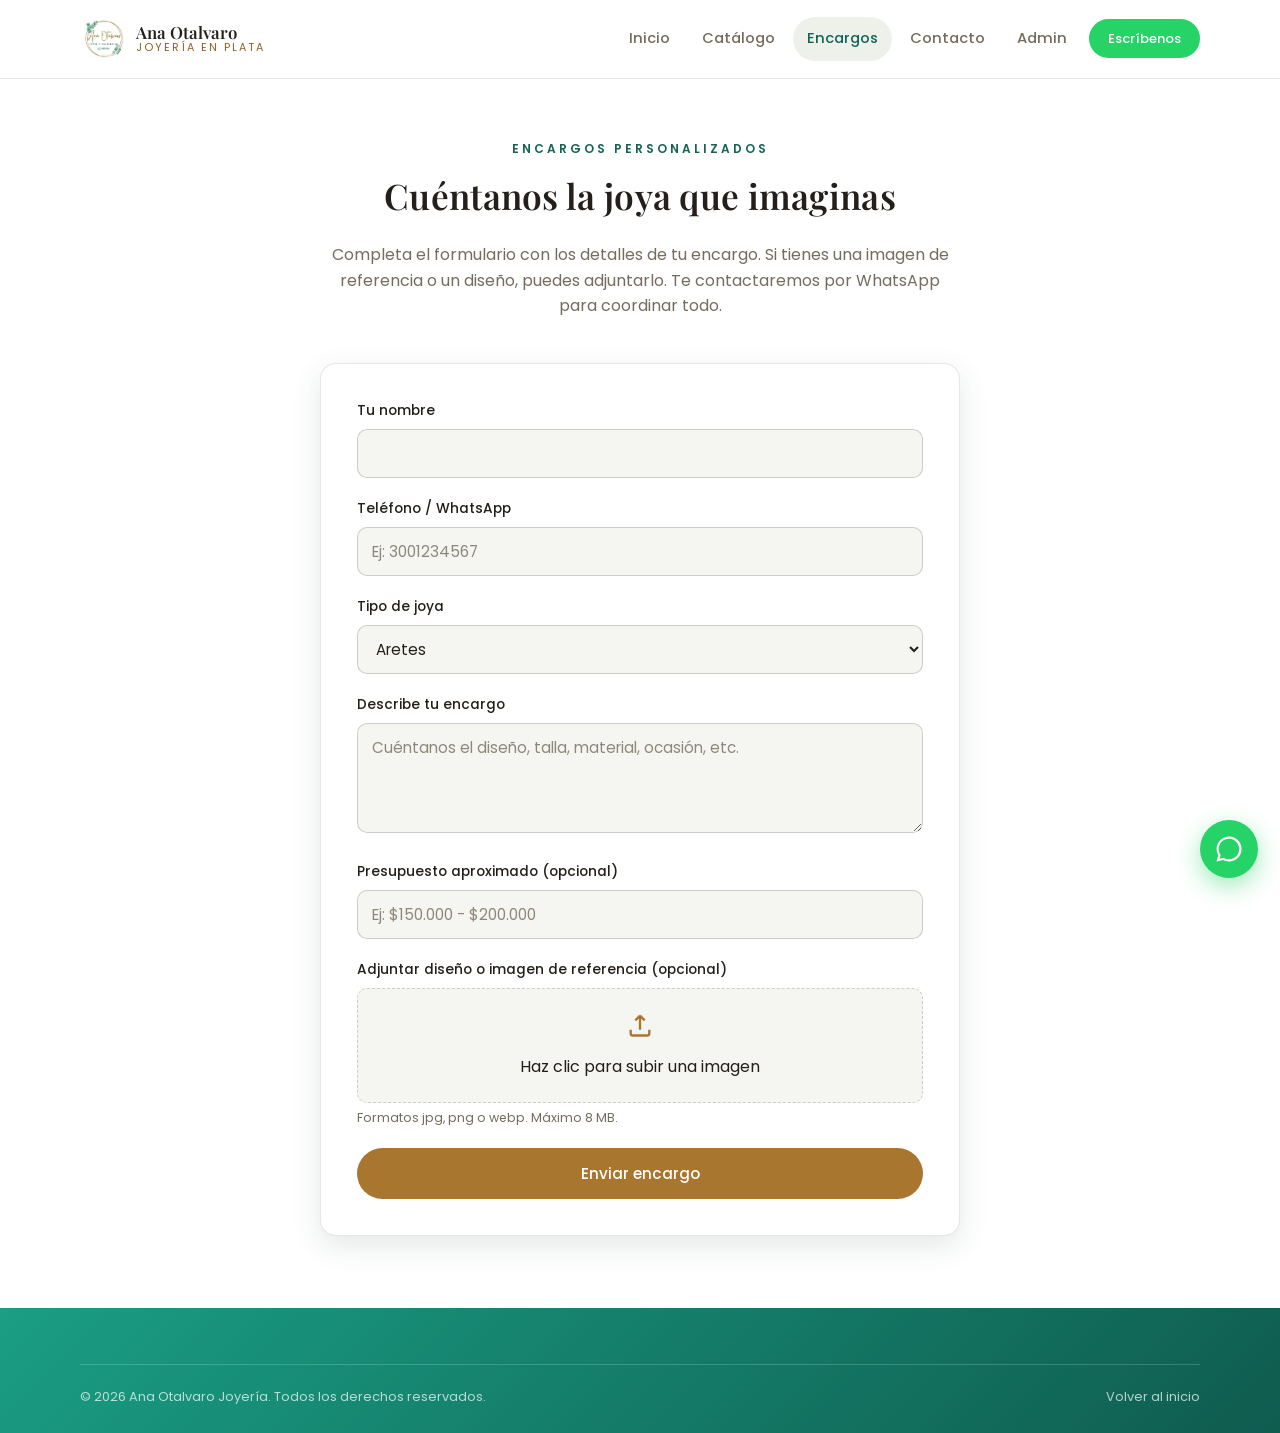
<file: encargo.html>
<!DOCTYPE html>
<html lang="es">
<head>
<meta charset="UTF-8">
<meta name="viewport" content="width=device-width, initial-scale=1.0">
<title>Hacer un encargo — Ana Otalvaro Joyería</title>
<meta name="description" content="Cuéntanos la joya que imaginas, adjunta tu diseño de referencia y te contactamos por WhatsApp.">
<meta name="theme-color" content="#234438">
<link rel="canonical" href="https://anaotalvarojoyeria.netlify.app/encargo.html">
<link rel="icon" href="assets/logo.jpg">
<link rel="stylesheet" href="css/styles.css">
</head>
<body>

<header class="site-header">
  <div class="container">
    <a href="index.html" class="brand">
      <img class="brand__mark" src="assets/logo.jpg" alt="Ana Otalvaro Joyería">
      <span class="brand__text">
        <span class="brand__name">Ana Otalvaro</span>
        <span class="brand__tag">Joyería en plata</span>
      </span>
    </a>
    <nav class="nav">
      <div class="nav__links">
        <a href="index.html">Inicio</a>
        <a href="index.html#catalogo">Catálogo</a>
        <a href="encargo.html" class="is-active">Encargos</a>
        <a href="index.html#contacto">Contacto</a>
        <a href="admin.html">Admin</a>
      </div>
      <a class="btn btn--whatsapp btn--sm nav__cta" data-wa-generic href="#">Escríbenos</a>
      <button class="nav__toggle" aria-label="Abrir menú" aria-expanded="false">
        <svg viewBox="0 0 24 24" fill="none" stroke="currentColor" stroke-width="2"><path d="M3 6h18M3 12h18M3 18h18"/></svg>
      </button>
    </nav>
  </div>
</header>

<section class="section" style="padding-top:56px;">
  <div class="container">
    <div class="section-head">
      <span class="eyebrow">Encargos personalizados</span>
      <h2>Cuéntanos la joya que imaginas</h2>
      <p>Completa el formulario con los detalles de tu encargo. Si tienes una imagen de referencia o un diseño, puedes adjuntarlo. Te contactaremos por WhatsApp para coordinar todo.</p>
    </div>

    <div class="form-card" id="form-wrap">
      <form id="encargo-form" novalidate>
        <div class="field">
          <label for="name">Tu nombre</label>
          <input type="text" id="name" name="name" required autocomplete="name">
        </div>
        <div class="field">
          <label for="phone">Teléfono / WhatsApp</label>
          <input type="tel" id="phone" name="phone" required autocomplete="tel" placeholder="Ej: 3001234567">
        </div>
        <div class="field">
          <label for="category">Tipo de joya</label>
          <select id="category" name="category">
            <option value="Aretes">Aretes</option>
            <option value="Anillos">Anillos</option>
            <option value="Cadenas y Dijes">Cadenas y Dijes</option>
            <option value="Pulseras">Pulseras</option>
            <option value="Manillas">Manillas</option>
            <option value="Personalizados">Personalizados</option>
            <option value="Animales">Animales</option>
            <option value="Otro">Otro</option>
          </select>
        </div>
        <div class="field">
          <label for="message">Describe tu encargo</label>
          <textarea id="message" name="message" required placeholder="Cuéntanos el diseño, talla, material, ocasión, etc."></textarea>
        </div>
        <div class="field">
          <label for="budget">Presupuesto aproximado (opcional)</label>
          <input type="text" id="budget" name="budget" placeholder="Ej: $150.000 - $200.000">
        </div>
        <div class="field">
          <label>Adjuntar diseño o imagen de referencia (opcional)</label>
          <div class="file-drop" id="file-drop">
            <svg viewBox="0 0 24 24" fill="none" stroke="currentColor" stroke-width="2"><path d="M12 16V4m0 0-4 4m4-4 4 4"/><path d="M4 16v3a2 2 0 0 0 2 2h12a2 2 0 0 0 2-2v-3"/></svg>
            <div>Haz clic para subir una imagen</div>
            <input type="file" id="design-file" accept="image/*">
          </div>
          <div class="file-preview" id="file-preview">
            <img alt="">
            <span class="file-preview__name"></span>
            <button type="button" class="file-preview__remove">Quitar</button>
          </div>
          <p class="hint">Formatos jpg, png o webp. Máximo 8 MB.</p>
        </div>

        <button type="submit" class="btn btn--gold btn--block" id="encargo-submit">Enviar encargo</button>
        <div class="form-msg" id="form-msg"></div>
      </form>
    </div>

    <div class="form-card" id="success-box" style="display:none;">
      <div class="success-box">
        <div class="check">
          <svg viewBox="0 0 24 24" fill="none" stroke="currentColor" stroke-width="2.5"><path d="m5 13 4 4L19 7"/></svg>
        </div>
        <h3>¡Recibimos tu encargo!</h3>
        <p>Da clic abajo para enviarnos un resumen por WhatsApp y así confirmar tu pedido más rápido.</p>
        <a href="#" id="success-wa-btn" target="_blank" rel="noopener" class="btn btn--whatsapp btn--block">Continuar por WhatsApp</a>
      </div>
    </div>
  </div>
</section>

<footer class="site-footer">
  <div class="container">
    <div class="footer-bottom">
      <span>© <span data-year></span> Ana Otalvaro Joyería. Todos los derechos reservados.</span>
      <a href="index.html">Volver al inicio</a>
    </div>
  </div>
</footer>

<a class="wa-float" data-wa-generic href="#" target="_blank" rel="noopener" aria-label="Escríbenos por WhatsApp">
  <svg viewBox="0 0 24 24" fill="currentColor"><path d="M12 2a10 10 0 0 0-8.6 15L2 22l5.1-1.3A10 10 0 1 0 12 2Zm0 18.2a8.2 8.2 0 0 1-4.2-1.1l-.3-.2-3 .8.8-2.9-.2-.3A8.2 8.2 0 1 1 12 20.2Z"/></svg>
</a>

<script type="module" src="js/site.js"></script>
<script type="module" src="js/encargo.js"></script>
</body>
</html>
</file>
<file: css/styles.css>
/* ============================================================
   Ana Otalvaro Joyería — hoja de estilos general
   Tema claro y elegante: blanco/crema, dorado y verde salvia (del logo)
   ============================================================ */

@import url("https://fonts.googleapis.com/css2?family=Playfair+Display:wght@500;600;700&family=Poppins:wght@300;400;500;600&display=swap");

:root {
  --bg: #ffffff;
  --bg-soft: #f5f6f1;
  --surface: #ffffff;
  --surface-alt: #eef1e9;
  --border: rgba(31, 26, 20, 0.1);
  --border-strong: rgba(31, 26, 20, 0.18);
  --ink: #241f1a;
  --text: #241f1a;
  --text-soft: #756c5e;
  --gold: #a9762f;
  --gold-dark: #8a5f22;
  --sage: #8fae95;
  --sage-dark: #147a67;
  --forest: #146357;
  --green-vivid: #1a9e84;
  --green-vivid-dark: #147a67;
  --whatsapp: #25d366;
  --whatsapp-dark: #1da851;
  --danger: #c0392b;
  --gradient-brand: linear-gradient(135deg, var(--green-vivid), var(--gold));
  --gradient-brand-deep: linear-gradient(135deg, #1a9e84, #0f5c4f);
  --radius: 16px;
  --radius-sm: 10px;
  --shadow: 0 10px 30px rgba(35, 68, 56, 0.12);
  --shadow-lg: 0 25px 55px rgba(169, 118, 47, 0.22);
  --font-serif: "Playfair Display", Georgia, serif;
  --font-sans: "Poppins", "Segoe UI", sans-serif;
  color-scheme: light;
}

* {
  box-sizing: border-box;
}

html {
  scroll-behavior: smooth;
}

body {
  margin: 0;
  font-family: var(--font-sans);
  background: var(--bg);
  color: var(--text);
  line-height: 1.6;
  -webkit-font-smoothing: antialiased;
}

img {
  max-width: 100%;
  display: block;
}

a {
  color: inherit;
  text-decoration: none;
}

h1,
h2,
h3,
h4 {
  font-family: var(--font-serif);
  font-weight: 600;
  margin: 0 0 0.5em;
  letter-spacing: 0.3px;
  color: var(--ink);
}

p {
  margin: 0 0 1em;
}

.container {
  width: 100%;
  max-width: 1160px;
  margin: 0 auto;
  padding: 0 20px;
}

.section {
  padding: 72px 0;
}

.section--tight {
  padding: 48px 0;
}

.section--alt {
  background: var(--bg-soft);
}

/* Banda con degradado de marca (bosque/verde a dorado) dentro de la página clara */
.section--brand {
  background: var(--gradient-brand-deep);
  color: #fff;
}
.section--brand h2,
.section--brand h3 {
  color: #fff;
}
.section--brand .section-head p {
  color: rgba(255, 255, 255, 0.82);
}

.eyebrow {
  display: inline-block;
  font-family: var(--font-sans);
  font-size: 0.75rem;
  letter-spacing: 3px;
  text-transform: uppercase;
  color: var(--forest);
  font-weight: 600;
  margin-bottom: 10px;
}

.section-head {
  text-align: center;
  max-width: 640px;
  margin: 0 auto 44px;
}

.section-head h2 {
  font-size: clamp(1.6rem, 3vw, 2.2rem);
}
.section-head p {
  color: var(--text-soft);
}

/* ---------- Botones ---------- */

.btn {
  display: inline-flex;
  align-items: center;
  justify-content: center;
  gap: 8px;
  padding: 13px 28px;
  border-radius: 999px;
  font-family: var(--font-sans);
  font-weight: 500;
  font-size: 0.95rem;
  border: 1.5px solid transparent;
  cursor: pointer;
  transition:
    transform 0.15s ease,
    box-shadow 0.15s ease,
    background 0.2s ease,
    color 0.2s ease,
    border-color 0.2s ease;
  white-space: nowrap;
}

.btn:active {
  transform: scale(0.97);
}

.btn--primary {
  background: var(--forest);
  color: #fff;
}
.btn--primary:hover {
  background: #1a3329;
  box-shadow: var(--shadow-lg);
}

.btn--gold {
  background: var(--gold);
  color: #fff;
}
.btn--gold:hover {
  background: var(--gold-dark);
  box-shadow: var(--shadow-lg);
}

.btn--outline {
  background: #fff;
  border-color: var(--border-strong);
  color: var(--text);
}
.btn--outline:hover {
  border-color: var(--gold);
  background: var(--surface-alt);
  color: var(--gold-dark);
}

.section--brand .btn--outline {
  background: rgba(255, 255, 255, 0.12);
  border-color: rgba(255, 255, 255, 0.5);
  color: #fff;
}
.section--brand .btn--outline:hover {
  background: rgba(255, 255, 255, 0.22);
}

.btn--whatsapp {
  background: var(--whatsapp);
  color: #fff;
}
.btn--whatsapp:hover {
  background: var(--whatsapp-dark);
  box-shadow: var(--shadow-lg);
}

.btn--block {
  width: 100%;
}
.btn--sm {
  padding: 8px 18px;
  font-size: 0.82rem;
}
.btn:disabled {
  opacity: 0.55;
  cursor: not-allowed;
  transform: none;
}

.btn svg {
  width: 18px;
  height: 18px;
  flex: none;
}

/* ---------- Encabezado ---------- */

.site-header {
  position: sticky;
  top: 0;
  z-index: 100;
  background: rgba(255, 255, 255, 0.9);
  backdrop-filter: blur(10px);
  border-bottom: 1px solid var(--border);
}

.site-header .container {
  display: flex;
  align-items: center;
  justify-content: space-between;
  height: 78px;
}

.brand {
  display: flex;
  align-items: center;
  gap: 12px;
}

.brand__mark {
  width: 44px;
  height: 44px;
  border-radius: 50%;
  flex: none;
  display: block;
  object-fit: contain;
}

.brand__text {
  line-height: 1.15;
}
.brand__name {
  display: block;
  font-family: var(--font-serif);
  font-weight: 600;
  font-size: 1.05rem;
  color: var(--ink);
}
.brand__tag {
  display: block;
  font-size: 0.68rem;
  letter-spacing: 2px;
  text-transform: uppercase;
  color: var(--gold-dark);
}

.nav {
  display: flex;
  align-items: center;
  gap: 8px;
}

.nav__links {
  display: flex;
  align-items: center;
  gap: 4px;
}

.nav__links a {
  padding: 10px 14px;
  border-radius: 999px;
  font-size: 0.92rem;
  font-weight: 500;
  color: var(--text-soft);
}

.nav__links a:hover,
.nav__links a.is-active {
  background: var(--surface-alt);
  color: var(--forest);
}

.nav__toggle {
  display: none;
  width: 42px;
  height: 42px;
  border-radius: 50%;
  border: 1px solid var(--border-strong);
  background: #fff;
  color: var(--text);
  align-items: center;
  justify-content: center;
  cursor: pointer;
}

.nav__toggle svg {
  width: 20px;
  height: 20px;
}

@media (max-width: 860px) {
  .nav__links {
    position: absolute;
    top: 78px;
    left: 0;
    right: 0;
    flex-direction: column;
    align-items: stretch;
    background: #fff;
    padding: 10px 20px 20px;
    border-bottom: 1px solid var(--border);
    box-shadow: var(--shadow);
    display: none;
  }
  .nav__links.is-open {
    display: flex;
  }
  .nav__links a {
    padding: 12px 10px;
  }
  .nav__cta {
    display: none !important;
  }
  .nav__toggle {
    display: flex;
  }
}

/* ---------- Hero ---------- */

.hero {
  padding: 64px 0 20px;
  overflow: hidden;
}

.hero__grid {
  display: grid;
  grid-template-columns: 1.05fr 0.95fr;
  gap: 48px;
  align-items: center;
}

@media (max-width: 900px) {
  .hero__grid {
    grid-template-columns: 1fr;
  }
}

.hero h1 {
  font-size: clamp(2rem, 4.4vw, 3.2rem);
  line-height: 1.1;
}

.hero p.lead {
  font-size: 1.08rem;
  color: var(--text-soft);
  max-width: 480px;
}

.hero__actions {
  display: flex;
  flex-wrap: wrap;
  gap: 14px;
  margin-top: 28px;
}

.hero__art {
  position: relative;
  aspect-ratio: 1 / 1;
  border-radius: 28px;
  overflow: hidden;
  box-shadow: var(--shadow-lg);
  background: #fff;
  border: 1px solid var(--border);
  display: flex;
  align-items: center;
  justify-content: center;
  padding: 8%;
}

.hero__art img {
  width: 100%;
  height: 100%;
  object-fit: contain;
}

.hero__stats {
  display: flex;
  gap: 28px;
  margin-top: 36px;
}

.hero__stat strong {
  display: block;
  font-family: var(--font-serif);
  font-size: 1.5rem;
  color: var(--ink);
}
.hero__stat span {
  font-size: 0.78rem;
  text-transform: uppercase;
  letter-spacing: 1.5px;
  color: var(--text-soft);
}

/* ---------- Filtros de catálogo ---------- */

.filters {
  display: flex;
  justify-content: center;
  flex-wrap: wrap;
  gap: 10px;
  margin-bottom: 40px;
}

.filter-btn {
  padding: 9px 20px;
  border-radius: 999px;
  border: 1.5px solid var(--border-strong);
  background: #fff;
  color: var(--text-soft);
  font-family: var(--font-sans);
  font-size: 0.88rem;
  cursor: pointer;
  transition: all 0.15s ease;
}

.filter-btn:hover {
  border-color: var(--gold);
  color: var(--gold-dark);
}

.filter-btn.is-active {
  background: var(--forest);
  color: #fff;
  border-color: transparent;
}

/* ---------- Grid de productos ---------- */

.product-grid {
  display: grid;
  grid-template-columns: repeat(auto-fill, minmax(255px, 1fr));
  gap: 26px;
}

.product-card {
  background: var(--surface);
  border: 1px solid var(--border);
  border-radius: var(--radius);
  overflow: hidden;
  box-shadow: var(--shadow);
  display: flex;
  flex-direction: column;
  transition:
    transform 0.2s ease,
    box-shadow 0.2s ease,
    border-color 0.2s ease;
}

.product-card:hover {
  transform: translateY(-4px);
  box-shadow: var(--shadow-lg);
  border-color: rgba(169, 118, 47, 0.3);
}

.product-card--highlight {
  animation: highlight-pulse 1.4s ease-in-out 2;
  border-color: var(--green-vivid);
}

@keyframes highlight-pulse {
  0%,
  100% {
    box-shadow: var(--shadow);
  }
  50% {
    box-shadow:
      0 0 0 8px rgba(26, 158, 132, 0.25),
      var(--shadow-lg);
  }
}

.product-card__img {
  aspect-ratio: 1 / 1;
  background: var(--bg-soft);
  overflow: hidden;
  position: relative;
}

.product-card__img img {
  width: 100%;
  height: 100%;
  object-fit: cover;
}

.product-card__badge {
  position: absolute;
  top: 12px;
  left: 12px;
  background: rgba(143, 174, 149, 0.22);
  border: 1px solid rgba(79, 122, 92, 0.4);
  color: var(--sage-dark);
  font-size: 0.68rem;
  letter-spacing: 1px;
  text-transform: uppercase;
  padding: 5px 11px;
  border-radius: 999px;
}

.product-card__body {
  padding: 18px 18px 20px;
  display: flex;
  flex-direction: column;
  gap: 8px;
  flex: 1;
}

.product-card__body h3 {
  font-size: 1.08rem;
  margin: 0;
}

.product-card__desc {
  color: var(--text-soft);
  font-size: 0.88rem;
  margin: 0;
  flex: 1;
}

.product-card__price {
  font-family: var(--font-serif);
  font-size: 1.2rem;
  color: var(--gold-dark);
  font-weight: 600;
}

.product-card__actions {
  margin-top: 6px;
}

.state-msg {
  text-align: center;
  padding: 40px 20px;
  color: var(--text-soft);
  grid-column: 1 / -1;
}

.state-msg strong {
  display: block;
  font-family: var(--font-serif);
  font-size: 1.2rem;
  color: var(--ink);
  margin-bottom: 6px;
}

/* ---------- Pasos "cómo comprar" ---------- */

.steps {
  display: grid;
  grid-template-columns: repeat(3, 1fr);
  gap: 24px;
}

@media (max-width: 760px) {
  .steps {
    grid-template-columns: 1fr;
  }
}

.step {
  background: var(--surface);
  border: 1px solid var(--border);
  border-radius: var(--radius);
  padding: 28px 24px;
  box-shadow: var(--shadow);
  text-align: center;
}

.step__num {
  width: 40px;
  height: 40px;
  margin: 0 auto 16px;
  border-radius: 50%;
  background: var(--gradient-brand);
  color: #fff;
  display: flex;
  align-items: center;
  justify-content: center;
  font-family: var(--font-serif);
  font-weight: 600;
}

/* ---------- CTA encargo ---------- */

.cta-banner {
  background: var(--gradient-brand);
  border-radius: 28px;
  padding: 52px 40px;
  color: #fff;
  display: flex;
  align-items: center;
  justify-content: space-between;
  gap: 30px;
  flex-wrap: wrap;
  box-shadow: var(--shadow-lg);
}

.cta-banner .eyebrow {
  color: #fff5e0;
}
.cta-banner h2 {
  color: #fff;
  margin-bottom: 6px;
}
.cta-banner p {
  color: rgba(255, 255, 255, 0.88);
  margin-bottom: 0;
  max-width: 460px;
}
.cta-banner .btn--gold {
  background: #fff;
  color: var(--gold-dark);
}
.cta-banner .btn--gold:hover {
  background: #fff8ec;
}

/* ---------- Formularios ---------- */

.form-card {
  background: var(--surface);
  border: 1px solid var(--border);
  border-radius: var(--radius);
  box-shadow: var(--shadow);
  padding: 36px;
  max-width: 640px;
  margin: 0 auto;
}

@media (max-width: 600px) {
  .form-card {
    padding: 24px;
  }
}

.field {
  margin-bottom: 20px;
}

.field label {
  display: block;
  font-size: 0.86rem;
  font-weight: 500;
  margin-bottom: 7px;
  color: var(--text);
}

.field .hint {
  font-size: 0.78rem;
  color: var(--text-soft);
  margin-top: 5px;
}

.field input[type="text"],
.field input[type="tel"],
.field input[type="email"],
.field input[type="number"],
.field input[type="password"],
.field select,
.field textarea {
  width: 100%;
  padding: 12px 14px;
  border-radius: var(--radius-sm);
  border: 1.5px solid var(--border-strong);
  font-family: var(--font-sans);
  font-size: 0.95rem;
  background: var(--bg-soft);
  color: var(--text);
}

.field input::placeholder,
.field textarea::placeholder {
  color: var(--text-soft);
  opacity: 0.8;
}

.field input:focus,
.field select:focus,
.field textarea:focus {
  outline: none;
  border-color: var(--gold);
  box-shadow: 0 0 0 3px rgba(169, 118, 47, 0.15);
  background: #fff;
}

.field textarea {
  resize: vertical;
  min-height: 110px;
}

.file-drop {
  border: 1.5px dashed var(--border-strong);
  border-radius: var(--radius-sm);
  padding: 22px;
  text-align: center;
  cursor: pointer;
  background: var(--bg-soft);
  color: var(--text);
  transition: border-color 0.15s ease;
}

.file-drop:hover {
  border-color: var(--gold);
}
.file-drop svg {
  width: 28px;
  height: 28px;
  margin: 0 auto 8px;
  color: var(--gold);
}
.file-drop input {
  display: none;
}

.file-preview {
  margin-top: 14px;
  display: none;
  align-items: center;
  gap: 12px;
  background: var(--bg-soft);
  border-radius: var(--radius-sm);
  padding: 10px;
}
.file-preview.is-visible {
  display: flex;
}
.file-preview img {
  width: 56px;
  height: 56px;
  object-fit: cover;
  border-radius: 8px;
}
.file-preview__name {
  font-size: 0.82rem;
  flex: 1;
  word-break: break-all;
  color: var(--text-soft);
}
.file-preview__remove {
  background: none;
  border: none;
  color: var(--danger);
  cursor: pointer;
  font-size: 0.8rem;
}

.form-msg {
  margin-top: 16px;
  padding: 12px 16px;
  border-radius: var(--radius-sm);
  font-size: 0.9rem;
  display: none;
}
.form-msg.is-visible {
  display: block;
}
.form-msg--ok {
  background: rgba(37, 211, 102, 0.12);
  color: #12703c;
}
.form-msg--error {
  background: rgba(192, 57, 43, 0.1);
  color: var(--danger);
}

.success-box {
  text-align: center;
  padding: 20px 6px 4px;
}
.success-box .check {
  width: 62px;
  height: 62px;
  border-radius: 50%;
  background: rgba(37, 211, 102, 0.14);
  color: #1da851;
  display: flex;
  align-items: center;
  justify-content: center;
  margin: 0 auto 18px;
}
.success-box .check svg {
  width: 30px;
  height: 30px;
}

/* ---------- Pie de página ---------- */

.site-footer {
  background: var(--gradient-brand-deep);
  color: rgba(255, 255, 255, 0.82);
  padding: 56px 0 26px;
}

.footer-grid {
  display: grid;
  grid-template-columns: 1.3fr 1fr 1fr;
  gap: 36px;
  margin-bottom: 36px;
}

@media (max-width: 760px) {
  .footer-grid {
    grid-template-columns: 1fr;
  }
}

.footer-grid h4 {
  color: #fff;
  font-size: 1rem;
  margin-bottom: 14px;
}
.footer-grid p {
  color: rgba(255, 255, 255, 0.78);
  font-size: 0.9rem;
}

.footer-links {
  list-style: none;
  padding: 0;
  margin: 0;
  display: flex;
  flex-direction: column;
  gap: 10px;
}
.footer-links a {
  font-size: 0.9rem;
  color: rgba(255, 255, 255, 0.78);
}
.footer-links a:hover {
  color: #f2d9a8;
}

.footer-social {
  display: flex;
  gap: 12px;
  margin-top: 14px;
}
.footer-social a {
  width: 38px;
  height: 38px;
  border-radius: 50%;
  background: rgba(255, 255, 255, 0.14);
  color: #fff;
  display: flex;
  align-items: center;
  justify-content: center;
}
.footer-social a:hover {
  background: var(--whatsapp);
}
.footer-social svg {
  width: 17px;
  height: 17px;
}

.share-row {
  display: flex;
  gap: 10px;
  flex-wrap: wrap;
  margin-top: 10px;
}

.share-link-box {
  display: flex;
  align-items: center;
  gap: 8px;
  background: rgba(255, 255, 255, 0.14);
  border-radius: 999px;
  padding: 8px 8px 8px 16px;
  font-size: 0.82rem;
  margin-top: 14px;
  max-width: 100%;
}
.share-link-box span {
  overflow: hidden;
  text-overflow: ellipsis;
  white-space: nowrap;
  flex: 1;
  color: rgba(255, 255, 255, 0.85);
}
.share-link-box button {
  background: #fff;
  color: var(--gold-dark);
  border: none;
  border-radius: 999px;
  padding: 7px 14px;
  font-size: 0.78rem;
  cursor: pointer;
  font-family: var(--font-sans);
  flex: none;
}

.footer-bottom {
  border-top: 1px solid rgba(255, 255, 255, 0.18);
  padding-top: 22px;
  font-size: 0.8rem;
  color: rgba(255, 255, 255, 0.7);
  display: flex;
  justify-content: space-between;
  flex-wrap: wrap;
  gap: 10px;
}

/* ---------- Botón flotante de WhatsApp ---------- */

.wa-float {
  position: fixed;
  bottom: 22px;
  right: 22px;
  width: 58px;
  height: 58px;
  border-radius: 50%;
  background: var(--whatsapp);
  color: #fff;
  display: flex;
  align-items: center;
  justify-content: center;
  box-shadow: 0 8px 24px rgba(37, 211, 102, 0.45);
  z-index: 200;
  transition: transform 0.15s ease;
}
.wa-float:hover {
  transform: scale(1.07);
  background: var(--whatsapp-dark);
}
.wa-float svg {
  width: 30px;
  height: 30px;
}

/* ---------- Admin ---------- */

.admin-shell {
  min-height: 100vh;
  background: var(--bg-soft);
}

.admin-topbar {
  background: var(--gradient-brand-deep);
  color: #fff;
  padding: 16px 0;
}
.admin-topbar .container {
  display: flex;
  align-items: center;
  justify-content: space-between;
  flex-wrap: wrap;
  gap: 10px;
}
.admin-topbar .btn--outline {
  background: rgba(255, 255, 255, 0.12);
  border-color: rgba(255, 255, 255, 0.5);
  color: #fff;
}
.admin-topbar .btn--outline:hover {
  background: rgba(255, 255, 255, 0.22);
}

.admin-tabs {
  display: flex;
  gap: 8px;
  margin: 28px 0 30px;
  flex-wrap: wrap;
}
.admin-tab {
  padding: 10px 20px;
  border-radius: 999px;
  border: 1.5px solid var(--border-strong);
  background: #fff;
  color: var(--text-soft);
  cursor: pointer;
  font-family: var(--font-sans);
  font-size: 0.9rem;
}
.admin-tab.is-active {
  background: var(--forest);
  color: #fff;
  border-color: transparent;
}

.admin-panel {
  display: none;
}
.admin-panel.is-active {
  display: block;
}

.admin-layout {
  display: grid;
  grid-template-columns: 360px 1fr;
  gap: 30px;
  align-items: start;
}
.admin-layout > * {
  min-width: 0;
}
@media (max-width: 900px) {
  .admin-layout {
    grid-template-columns: 1fr;
  }
}

.card {
  background: var(--surface);
  border: 1px solid var(--border);
  border-radius: var(--radius);
  box-shadow: var(--shadow);
  padding: 26px;
  color: var(--text);
}

.admin-list {
  display: flex;
  flex-direction: column;
  gap: 14px;
}

.admin-row {
  display: flex;
  gap: 14px;
  background: var(--surface);
  border: 1px solid var(--border);
  border-radius: var(--radius-sm);
  box-shadow: var(--shadow);
  padding: 14px;
  align-items: center;
}
.admin-row img {
  width: 68px;
  height: 68px;
  border-radius: 10px;
  object-fit: cover;
  background: var(--bg-soft);
  flex: none;
}
.admin-row__body {
  flex: 1;
  min-width: 0;
}
.admin-row__body h4 {
  margin: 0 0 3px;
  font-size: 0.98rem;
}
.admin-row__meta {
  font-size: 0.8rem;
  color: var(--text-soft);
}
.admin-row__actions {
  display: flex;
  gap: 8px;
  flex: none;
  flex-wrap: wrap;
}
.icon-btn {
  width: 34px;
  height: 34px;
  border-radius: 50%;
  border: 1px solid var(--border-strong);
  background: #fff;
  color: var(--text);
  cursor: pointer;
  display: flex;
  align-items: center;
  justify-content: center;
}
.icon-btn:hover {
  background: var(--surface-alt);
}
.icon-btn svg {
  width: 15px;
  height: 15px;
}
.icon-btn--danger {
  color: var(--danger);
}
.icon-btn--label {
  width: auto;
  height: auto;
  border-radius: 999px;
  padding: 7px 14px;
  gap: 6px;
  font-size: 0.82rem;
  font-weight: 600;
  white-space: nowrap;
}

@media (max-width: 560px) {
  .admin-row {
    flex-wrap: wrap;
  }
  .admin-row__actions {
    width: 100%;
  }
}

.password-field {
  position: relative;
}
.password-field input {
  padding-right: 42px;
}
.password-toggle {
  position: absolute;
  right: 6px;
  top: 50%;
  transform: translateY(-50%);
  width: 30px;
  height: 30px;
  border: none;
  background: transparent;
  cursor: pointer;
  color: var(--text-soft);
  display: flex;
  align-items: center;
  justify-content: center;
}
.password-toggle svg {
  width: 18px;
  height: 18px;
}

.link-btn {
  border: none;
  background: none;
  color: var(--gold-dark);
  font-size: 0.85rem;
  cursor: pointer;
  text-decoration: underline;
  padding: 0;
}

.badge {
  display: inline-block;
  font-size: 0.7rem;
  padding: 3px 10px;
  border-radius: 999px;
  background: rgba(169, 118, 47, 0.14);
  color: var(--gold-dark);
  text-transform: uppercase;
  letter-spacing: 0.5px;
  font-weight: 600;
}
.badge--new {
  background: rgba(37, 211, 102, 0.14);
  color: #12703c;
}
.badge--done {
  background: rgba(31, 26, 20, 0.08);
  color: var(--text-soft);
}

.login-shell {
  min-height: 100vh;
  display: flex;
  align-items: center;
  justify-content: center;
  padding: 20px;
  background: var(--gradient-brand-deep);
}

.empty-hint {
  text-align: center;
  padding: 30px;
  color: var(--text-soft);
}

.top-actions {
  display: flex;
  gap: 10px;
  align-items: center;
  flex-wrap: wrap;
}

@media (max-width: 480px) {
  #admin-email {
    display: none;
  }
  .top-actions {
    width: 100%;
    justify-content: flex-end;
  }
}

.spinner {
  width: 18px;
  height: 18px;
  border-radius: 50%;
  border: 2.5px solid rgba(255, 255, 255, 0.4);
  border-top-color: #fff;
  animation: spin 0.7s linear infinite;
}
@keyframes spin {
  to {
    transform: rotate(360deg);
  }
}

.visually-hidden {
  position: absolute;
  width: 1px;
  height: 1px;
  overflow: hidden;
  clip: rect(0, 0, 0, 0);
}

/* Fotografías ampliadas en el administrador */
.admin-product-image {
  cursor: zoom-in;
  object-fit: cover;
  transition: transform 0.2s ease;
}

.admin-product-image:hover {
  transform: scale(1.04);
}

/* Modal para ampliar fotografías del administrador */
#admin-image-modal {
  position: fixed !important;
  inset: 0 !important;
  z-index: 99999 !important;
  display: flex;
  align-items: center;
  justify-content: center;
  padding: 20px;
  box-sizing: border-box;
  background: rgba(0, 0, 0, 0.85);
}

#admin-image-modal[hidden] {
  display: none !important;
}

#admin-image-modal .admin-image-modal__content {
  position: relative;
  display: flex;
  flex-direction: column;
  align-items: center;
  gap: 12px;
  max-width: 95vw;
  max-height: 95vh;
}

#admin-image-modal .admin-image-modal__photo {
  display: block;
  max-width: 90vw;
  max-height: 82vh;
  width: auto;
  height: auto;
  object-fit: contain;
  border-radius: 8px;
  background: #fff;
}

#admin-image-modal .admin-image-modal__caption {
  margin: 0;
  color: #fff;
  text-align: center;
}

#admin-image-modal .admin-image-modal__close {
  position: absolute;
  top: -16px;
  right: -16px;
  z-index: 1;
  width: 40px;
  height: 40px;
  border: 0;
  border-radius: 50%;
  background: #fff;
  color: #222;
  font-size: 28px;
  line-height: 1;
  cursor: pointer;
}

/* ========================================
   Edición de productos dentro de la tarjeta
   ======================================== */

.admin-inline-edit {
  display: grid;
  grid-template-columns: repeat(2, minmax(0, 1fr));
  gap: 16px;
  width: 100%;
  margin-top: 20px;
  padding: 24px;
  box-sizing: border-box;
  border-top: 1px solid #dbe3ed;
  border-radius: 0 0 12px 12px;
  background: #f5f8fc;
}

.admin-inline-edit h4 {
  grid-column: 1 / -1;
  margin: 0;
  color: #24364b;
  font-size: 1.1rem;
}

.admin-inline-edit label {
  display: flex;
  flex-direction: column;
  gap: 8px;
  min-width: 0;
  color: #344256;
  font-size: 0.9rem;
  font-weight: 600;
}

.admin-inline-edit input:not([type="checkbox"]),
.admin-inline-edit select,
.admin-inline-edit textarea {
  display: block;
  width: 100%;
  min-width: 0;
  padding: 11px 12px;
  box-sizing: border-box;
  border: 1px solid #cbd5e1;
  border-radius: 8px;
  background: #fff;
  color: #1e293b;
  font: inherit;
  font-weight: 400;
  outline: none;
  transition:
    border-color 0.2s,
    box-shadow 0.2s;
}

.admin-inline-edit textarea {
  min-height: 100px;
  resize: vertical;
}

.admin-inline-edit input:not([type="checkbox"]):focus,
.admin-inline-edit select:focus,
.admin-inline-edit textarea:focus {
  border-color: #2563eb;
  box-shadow: 0 0 0 3px rgb(37 99 235 / 12%);
}

.admin-inline-edit label:has(input[type="checkbox"]) {
  flex-direction: row;
  align-items: center;
  align-self: center;
  gap: 10px;
}

.admin-inline-edit input[type="checkbox"] {
  width: 18px;
  height: 18px;
  accent-color: #2563eb;
}

.admin-inline-edit label:has(input[type="file"]) {
  grid-column: 1 / -1;
}

.admin-inline-edit input[type="file"] {
  width: 100%;
  max-width: 100%;
  font-size: 0.85rem;
}

.admin-inline-edit .inline-edit-message {
  grid-column: 1 / -1;
  margin: 0;
  color: #334155;
  font-size: 0.9rem;
}

.admin-inline-edit .admin-row__actions {
  grid-column: 1 / -1;
  display: flex;
  flex-wrap: wrap;
  gap: 12px;
  margin-top: 4px;
}

.admin-inline-edit .admin-row__actions button {
  cursor: pointer;
}

.admin-inline-edit .admin-row__actions button:disabled {
  opacity: 0.6;
  cursor: wait;
}

/* En pantallas pequeñas, un campo debajo del otro */
@media (max-width: 600px) {
  .admin-inline-edit {
    grid-template-columns: minmax(0, 1fr);
    gap: 14px;
    padding: 16px;
  }

  .admin-inline-edit h4,
  .admin-inline-edit label:has(input[type="file"]),
  .admin-inline-edit .inline-edit-message,
  .admin-inline-edit .admin-row__actions {
    grid-column: 1;
  }

  .admin-inline-edit .admin-row__actions button {
    flex: 1;
  }
}

/* La tarjeta se convierte en un contenedor de varias filas al editar */
.admin-row.admin-row--editing {
  display: grid !important;
  grid-template-columns: 90px minmax(0, 1fr) auto;
  align-items: center;
  gap: 14px;
}

/* El formulario ocupa todo el ancho de la tarjeta */
.admin-row.admin-row--editing .admin-inline-edit {
  grid-column: 1 / -1;
  width: 100%;
  min-width: 0;
  box-sizing: border-box;
}

/* Evita que los campos se salgan de la tarjeta */
.admin-row.admin-row--editing .admin-inline-edit input,
.admin-row.admin-row--editing .admin-inline-edit select,
.admin-row.admin-row--editing .admin-inline-edit textarea {
  max-width: 100%;
  box-sizing: border-box;
}

@media (max-width: 600px) {
  .admin-row.admin-row--editing {
    grid-template-columns: 70px minmax(0, 1fr);
  }

  .admin-row.admin-row--editing .admin-row__actions {
    grid-column: 1 / -1;
  }
}

/* Resaltar la tarjeta mientras se edita un producto */
.admin-row.admin-row--editing {
  border: 2px solid #dc2626;
  box-shadow: 0 0 0 3px rgb(220 38 38 / 12%);
  transition:
    border-color 0.2s ease,
    box-shadow 0.2s ease;
}
</file>
